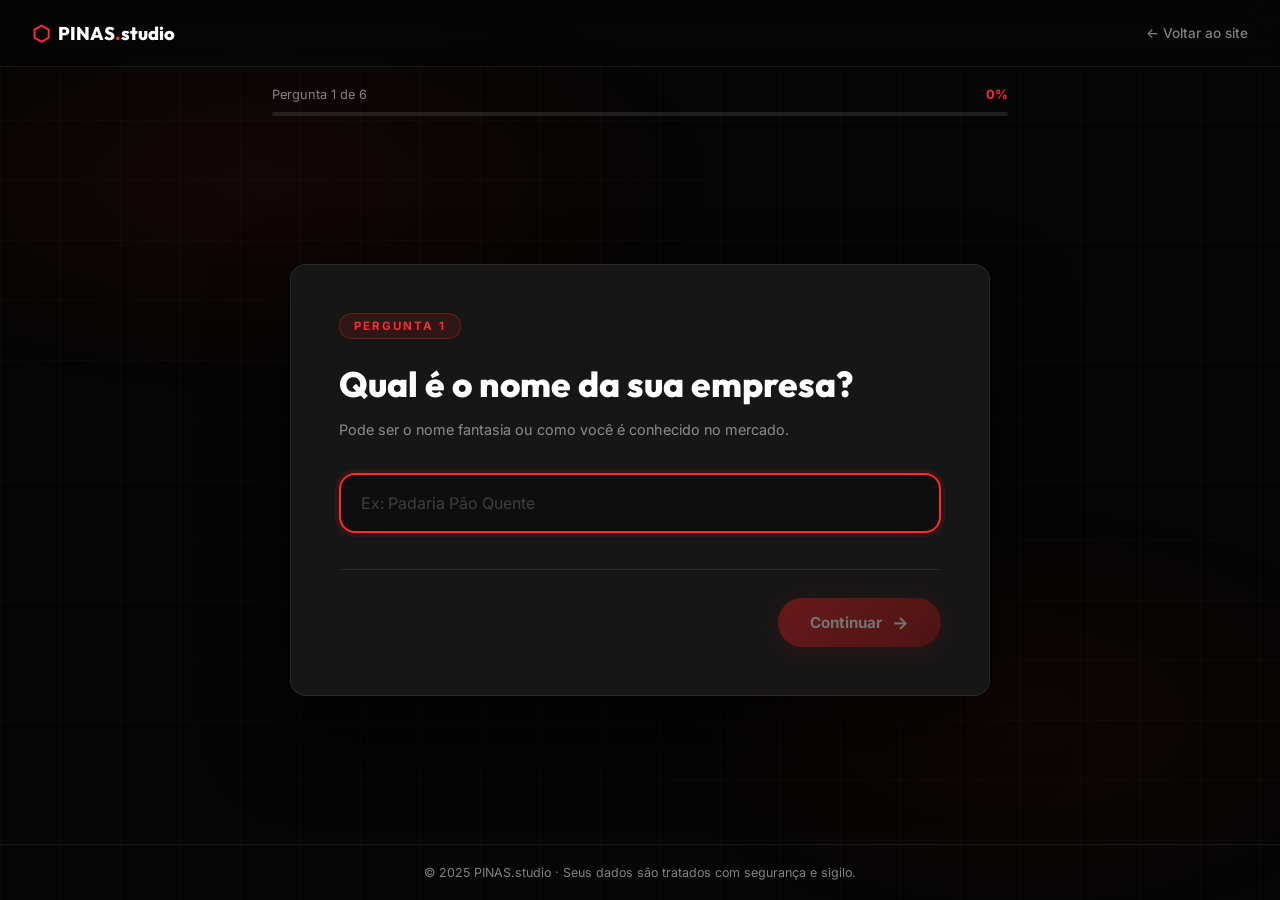
<file: questionario.html>
<!DOCTYPE html>
<html lang="pt-BR">

<head>
  <meta charset="UTF-8" />
  <meta name="viewport" content="width=device-width, initial-scale=1.0" />
  <title>Diagnóstico Gratuito | PINAS.studio</title>
  <meta name="description"
    content="Responda 5 perguntas e receba um diagnóstico personalizado para o site da sua empresa." />
  <link rel="preconnect" href="https://fonts.googleapis.com" />
  <link rel="preconnect" href="https://fonts.gstatic.com" crossorigin />
  <link
    href="https://fonts.googleapis.com/css2?family=Inter:wght@300;400;500;600;700;800;900&family=Outfit:wght@400;600;700;800;900&display=swap"
    rel="stylesheet" />
  <link rel="icon" href="logo pinas/pinas p.png" type="image/png" />
  <style>
    *,
    *::before,
    *::after {
      box-sizing: border-box;
      margin: 0;
      padding: 0;
    }

    :root {
      --red: #e02020;
      --red-bright: #ff2a2a;
      --red-dark: #a01010;
      --red-glow: rgba(224, 32, 32, 0.3);
      --black: #050505;
      --black-2: #0e0e0e;
      --black-3: #161616;
      --black-4: #1f1f1f;
      --white: #ffffff;
      --white-80: rgba(255, 255, 255, 0.8);
      --white-50: rgba(255, 255, 255, 0.5);
      --white-20: rgba(255, 255, 255, 0.2);
      --white-10: rgba(255, 255, 255, 0.1);
      --white-5: rgba(255, 255, 255, 0.05);
      --border: rgba(255, 255, 255, 0.08);
      --border-red: rgba(224, 32, 32, 0.35);
      --font-main: 'Inter', sans-serif;
      --font-display: 'Outfit', sans-serif;
      --radius: 16px;
      --transition: all 0.3s cubic-bezier(0.4, 0, 0.2, 1);
    }

    html {
      scroll-behavior: smooth;
    }

    body {
      font-family: var(--font-main);
      background: var(--black);
      color: var(--white);
      min-height: 100vh;
      display: flex;
      flex-direction: column;
    }

    ::-webkit-scrollbar {
      width: 5px;
    }

    ::-webkit-scrollbar-track {
      background: var(--black);
    }

    ::-webkit-scrollbar-thumb {
      background: var(--red-dark);
      border-radius: 3px;
    }

    /* BG */
    .bg-glow {
      position: fixed;
      top: 0;
      left: 0;
      right: 0;
      bottom: 0;
      background:
        radial-gradient(ellipse 60% 40% at 20% 20%, rgba(224, 32, 32, 0.07) 0%, transparent 60%),
        radial-gradient(ellipse 50% 40% at 80% 80%, rgba(224, 32, 32, 0.05) 0%, transparent 60%);
      pointer-events: none;
      z-index: 0;
    }

    .bg-grid {
      position: fixed;
      inset: 0;
      background-image:
        linear-gradient(rgba(255, 255, 255, 0.02) 1px, transparent 1px),
        linear-gradient(90deg, rgba(255, 255, 255, 0.02) 1px, transparent 1px);
      background-size: 60px 60px;
      pointer-events: none;
      z-index: 0;
    }

    /* HEADER */
    .quiz-header {
      position: relative;
      z-index: 10;
      padding: 20px 32px;
      display: flex;
      align-items: center;
      justify-content: space-between;
      border-bottom: 1px solid var(--border);
      background: rgba(5, 5, 5, 0.8);
      backdrop-filter: blur(16px);
    }

    .logo {
      display: flex;
      align-items: center;
      gap: 8px;
      text-decoration: none;
      font-family: var(--font-display);
      font-weight: 800;
      font-size: 1.15rem;
      color: var(--white);
    }

    .logo-icon {
      color: var(--red-bright);
      font-size: 1.3rem;
    }

    .logo-accent {
      color: var(--red-bright);
    }

    .header-back {
      display: inline-flex;
      align-items: center;
      gap: 8px;
      color: var(--white-50);
      text-decoration: none;
      font-size: 0.85rem;
      font-weight: 500;
      transition: color 0.2s;
    }

    .header-back:hover {
      color: var(--white);
    }

    /* PROGRESS */
    .progress-bar-wrap {
      position: relative;
      z-index: 10;
      padding: 20px 32px 0;
      max-width: 800px;
      margin: 0 auto;
      width: 100%;
    }

    .progress-meta {
      display: flex;
      justify-content: space-between;
      font-size: 0.8rem;
      color: var(--white-50);
      margin-bottom: 10px;
    }

    .progress-pct {
      color: var(--red-bright);
      font-weight: 700;
    }

    .progress-track {
      height: 4px;
      background: var(--white-10);
      border-radius: 4px;
      overflow: hidden;
    }

    .progress-fill {
      height: 100%;
      background: linear-gradient(90deg, var(--red-dark), var(--red-bright));
      border-radius: 4px;
      transition: width 0.5s cubic-bezier(0.4, 0, 0.2, 1);
    }

    /* MAIN */
    .quiz-main {
      flex: 1;
      display: flex;
      align-items: center;
      justify-content: center;
      padding: 40px 24px;
      position: relative;
      z-index: 10;
    }

    /* CARD */
    .quiz-card {
      background: var(--black-3);
      border: 1px solid var(--border);
      border-radius: var(--radius);
      padding: 48px;
      width: 100%;
      max-width: 700px;
      box-shadow: 0 40px 80px rgba(0, 0, 0, 0.5);
      animation: slideIn 0.4s cubic-bezier(0.4, 0, 0.2, 1);
    }

    @keyframes slideIn {
      from {
        opacity: 0;
        transform: translateY(24px);
      }

      to {
        opacity: 1;
        transform: translateY(0);
      }
    }

    .quiz-card.exit {
      animation: slideOut 0.3s cubic-bezier(0.4, 0, 0.2, 1) forwards;
    }

    @keyframes slideOut {
      from {
        opacity: 1;
        transform: translateY(0);
      }

      to {
        opacity: 0;
        transform: translateY(-24px);
      }
    }

    .step-badge {
      display: inline-block;
      background: rgba(224, 32, 32, 0.12);
      border: 1px solid var(--border-red);
      color: var(--red-bright);
      font-size: 0.72rem;
      font-weight: 700;
      letter-spacing: 2px;
      text-transform: uppercase;
      padding: 5px 14px;
      border-radius: 99px;
      margin-bottom: 24px;
    }

    .quiz-question {
      font-family: var(--font-display);
      font-size: clamp(1.6rem, 3vw, 2.2rem);
      font-weight: 800;
      line-height: 1.2;
      margin-bottom: 12px;
    }

    .quiz-hint {
      font-size: 0.9rem;
      color: var(--white-50);
      margin-bottom: 32px;
      line-height: 1.6;
    }

    /* TEXT INPUT */
    .quiz-input {
      width: 100%;
      background: var(--black-2);
      border: 2px solid var(--border);
      border-radius: var(--radius);
      padding: 18px 20px;
      color: var(--white);
      font-size: 1rem;
      font-family: var(--font-main);
      outline: none;
      transition: border-color 0.25s, box-shadow 0.25s;
      margin-bottom: 8px;
    }

    .quiz-input::placeholder {
      color: var(--white-20);
    }

    .quiz-input:focus {
      border-color: var(--red-bright);
      box-shadow: 0 0 0 4px rgba(224, 32, 32, 0.1);
    }

    .quiz-textarea {
      resize: vertical;
      min-height: 130px;
    }

    /* DIVIDER */
    .quiz-divider {
      height: 1px;
      background: var(--border);
      margin: 28px 0;
    }

    /* OPTION ITEMS */
    .options-list {
      display: flex;
      flex-direction: column;
      gap: 12px;
      margin-bottom: 8px;
    }

    .option-item {
      display: flex;
      align-items: center;
      justify-content: space-between;
      background: var(--black-4);
      border: 1px solid var(--border);
      border-radius: var(--radius);
      padding: 18px 20px;
      cursor: pointer;
      transition: var(--transition);
      user-select: none;
    }

    .option-item:hover {
      border-color: var(--border-red);
      background: rgba(224, 32, 32, 0.05);
    }

    .option-item.selected {
      border-color: var(--red-bright);
      background: rgba(224, 32, 32, 0.1);
      box-shadow: 0 0 0 1px var(--red-bright);
    }

    .option-left {
      display: flex;
      align-items: center;
      gap: 16px;
    }

    .option-num {
      width: 32px;
      height: 32px;
      background: var(--white-10);
      border-radius: 8px;
      display: flex;
      align-items: center;
      justify-content: center;
      font-size: 0.78rem;
      font-weight: 700;
      color: var(--white-50);
      flex-shrink: 0;
      transition: var(--transition);
    }

    .option-item.selected .option-num {
      background: var(--red);
      color: var(--white);
    }

    .option-text h4 {
      font-size: 0.95rem;
      font-weight: 600;
      margin-bottom: 2px;
    }

    .option-text p {
      font-size: 0.8rem;
      color: var(--white-50);
    }

    .option-radio {
      width: 20px;
      height: 20px;
      border: 2px solid var(--border);
      border-radius: 50%;
      flex-shrink: 0;
      transition: var(--transition);
      position: relative;
    }

    .option-item.selected .option-radio {
      border-color: var(--red-bright);
      background: var(--red-bright);
    }

    .option-item.selected .option-radio::after {
      content: '';
      position: absolute;
      width: 8px;
      height: 8px;
      background: white;
      border-radius: 50%;
      top: 50%;
      left: 50%;
      transform: translate(-50%, -50%);
    }

    /* NAVIGATION */
    .quiz-nav {
      display: flex;
      align-items: center;
      justify-content: space-between;
      margin-top: 28px;
    }

    .btn-back {
      display: inline-flex;
      align-items: center;
      gap: 8px;
      background: var(--white-5);
      border: 1px solid var(--border);
      color: var(--white-80);
      padding: 14px 24px;
      border-radius: 99px;
      font-size: 0.9rem;
      font-weight: 600;
      cursor: pointer;
      font-family: var(--font-main);
      transition: var(--transition);
    }

    .btn-back:hover {
      background: var(--white-10);
      color: var(--white);
    }

    .btn-next {
      display: inline-flex;
      align-items: center;
      gap: 10px;
      background: linear-gradient(135deg, var(--red), var(--red-dark));
      color: var(--white);
      padding: 14px 32px;
      border-radius: 99px;
      font-size: 0.95rem;
      font-weight: 700;
      cursor: pointer;
      font-family: var(--font-main);
      border: none;
      outline: none;
      box-shadow: 0 4px 24px var(--red-glow);
      transition: var(--transition);
      text-decoration: none;
      position: relative;
      overflow: hidden;
      z-index: 1;
    }

    .btn-next::before {
      content: '';
      position: absolute;
      top: 0; left: 0; bottom: 0;
      width: 0%;
      background: linear-gradient(135deg, var(--red-bright), var(--red));
      transition: width 0.4s cubic-bezier(0.4, 0, 0.2, 1);
      z-index: -1;
    }

    .btn-next:hover::before {
      width: 100%;
    }

    .btn-next:hover {
      transform: translateY(-2px);
      box-shadow: 0 8px 32px var(--red-glow);
    }

    .btn-next:disabled {
      opacity: 0.4;
      pointer-events: none;
    }

    .btn-arrow {
      font-size: 1.1rem;
      transition: transform 0.2s;
    }

    .btn-next:hover .btn-arrow {
      transform: translateX(4px);
    }

    /* WHATSAPP BTN */
    .btn-whatsapp {
      background: linear-gradient(135deg, #25d366, #128c7e);
      box-shadow: 0 4px 24px rgba(37, 211, 102, 0.3);
    }

    .btn-whatsapp::before {
      background: linear-gradient(135deg, #2de070, #25d366);
    }

    .btn-whatsapp:hover {
      box-shadow: 0 8px 32px rgba(37, 211, 102, 0.4);
    }

    /* FOOTER */
    .quiz-footer {
      position: relative;
      z-index: 10;
      text-align: center;
      padding: 20px;
      font-size: 0.78rem;
      color: var(--white-50);
      border-top: 1px solid var(--border);
    }

    .quiz-footer a {
      color: var(--white-50);
      text-decoration: none;
    }

    .quiz-footer a:hover {
      color: var(--red-bright);
    }

    /* RESPONSIVE */
    @media (max-width: 600px) {
      .quiz-card {
        padding: 32px 24px;
      }

      .quiz-header {
        padding: 16px 20px;
      }

      .progress-bar-wrap {
        padding: 16px 20px 0;
      }
    }
  </style>
</head>

<body>
  <div class="bg-glow"></div>
  <div class="bg-grid"></div>

  <!-- HEADER -->
  <header class="quiz-header">
    <a href="index.html" class="logo">
      <span class="logo-icon">⬡</span>
      <span class="logo-text">PINAS<span class="logo-accent">.</span>studio</span>
    </a>
    <a href="index.html" class="header-back">← Voltar ao site</a>
  </header>

  <!-- PROGRESS BAR -->
  <div class="progress-bar-wrap" id="progress-wrap">
    <div class="progress-meta">
      <span id="progress-label">Pergunta 1 de 6</span>
      <span class="progress-pct" id="progress-pct">0%</span>
    </div>
    <div class="progress-track">
      <div class="progress-fill" id="progress-fill" style="width:0%"></div>
    </div>
  </div>

  <!-- MAIN -->
  <main class="quiz-main">
    <div class="quiz-card" id="quiz-card">
      <!-- JS injeta o conteúdo aqui -->
    </div>
  </main>

  <!-- FOOTER -->
  <footer class="quiz-footer">
    <p>© 2025 <a href="index.html">PINAS.studio</a> · Seus dados são tratados com segurança e sigilo.</p>
  </footer>

  <script>
    // ===== QUIZ DATA =====
    const questions = [
      {
        id: 1,
        badge: 'PERGUNTA 1',
        question: 'Qual é o nome da sua empresa?',
        hint: 'Pode ser o nome fantasia ou como você é conhecido no mercado.',
        type: 'text',
        placeholder: 'Ex: Padaria Pão Quente',
        key: 'empresa'
      },
      {
        id: 2,
        badge: 'PERGUNTA 2',
        question: 'Há quanto tempo a empresa existe?',
        hint: 'Selecione a opção que mais se aproxima da sua realidade.',
        type: 'radio',
        key: 'tempo',
        options: [
          { num: '01', label: 'Estou começando agora', desc: 'Empresa nova, ainda não abriu' },
          { num: '02', label: 'Menos de 1 ano', desc: 'Já estou no mercado, mas é recente' },
          { num: '03', label: 'Entre 1 e 3 anos', desc: 'Crescendo e estruturando' },
          { num: '04', label: 'Entre 3 e 10 anos', desc: 'Empresa consolidada' },
          { num: '05', label: 'Mais de 10 anos', desc: 'Tradição e autoridade no mercado' }
        ]
      },
      {
        id: 3,
        badge: 'PERGUNTA 3',
        question: 'Qual é o nicho da sua empresa?',
        hint: 'Em que segmento ou área você atua?',
        type: 'text',
        placeholder: 'Ex: Restaurante, advocacia, estética, e-commerce...',
        key: 'nicho'
      },
      {
        id: 4,
        badge: 'PERGUNTA 4',
        question: 'Quem são seus principais concorrentes?',
        hint: 'Cite até 3 concorrentes',
        type: 'textarea',
        placeholder: 'Ex: Empresa A — empresaA.com.br\nEmpresa B — empresaB.com\nEmpresa C',
        key: 'concorrentes'
      },
      {
        id: 5,
        badge: 'PERGUNTA 5',
        question: 'Qual tipo de criação ou serviço você precisa?',
        hint: 'Selecione todas as opções que descrevem o que você busca.',
        type: 'checkbox',
        key: 'servicos_busca',
        options: [
          { num: '01', label: 'Landing Page', desc: 'Página única focada em converter visitantes em clientes' },
          { num: '02', label: 'Site Completo', desc: 'Site institucional, e-commerce, blog ou portal profissional' },
          { num: '03', label: 'Gestão de Tráfego', desc: 'Anúncios pagos no Google, Facebook, Instagram e TikTok' },
          { num: '04', label: 'Posicionamento Estratégico', desc: 'Funis de vendas, branding e plano completo de marketing' },
          { num: '05', label: 'Implementação de CRM', desc: 'Automação de vendas, funil de atendimento e gestão de leads' },
          { num: '06', label: 'Design Gráfico', desc: 'Identidade visual, logotipo, manual de marca e artes' }
        ]
      },
      {
        id: 6,
        badge: 'ÚLTIMA PERGUNTA',
        question: 'O que você espera conquistar com o seu site?',
        hint: 'Selecione todas as opções que fazem sentido pra você.',
        type: 'checkbox',
        key: 'objetivos',
        options: [
          { num: '01', label: 'Atrair mais clientes', desc: 'Aparecer no Google e gerar leads' },
          { num: '02', label: 'Vender online', desc: 'Loja virtual ou pagamentos no site' },
          { num: '03', label: 'Passar mais profissionalismo', desc: 'Ter uma vitrine de qualidade' },
          { num: '04', label: 'Ter autoridade no mercado', desc: 'Ser referência e ganhar confiança' },
          { num: '05', label: 'Automatizar atendimento', desc: 'WhatsApp, formulários, agendamentos' },
          { num: '06', label: 'Superar meus concorrentes', desc: 'Ter um site melhor que o deles' }
        ]
      }
    ];

    // ===== STATE =====
    let current = 0;
    const answers = {};
    const WA_NUMBER = '5511941713647'; // SUBSTITUA pelo seu número com DDI+DDD

    // ===== ELEMENTS =====
    const card = document.getElementById('quiz-card');
    const progressFill = document.getElementById('progress-fill');
    const progressLabel = document.getElementById('progress-label');
    const progressPct = document.getElementById('progress-pct');

    // ===== RENDER =====
    function updateProgress() {
      const pct = Math.round((current / questions.length) * 100);
      progressFill.style.width = pct + '%';
      progressPct.textContent = pct + '%';
      progressLabel.textContent = `Pergunta ${Math.min(current + 1, questions.length)} de ${questions.length}`;
    }

    function render(dir = 1) {
      const q = questions[current];
      updateProgress();

      card.classList.add('exit');
      setTimeout(() => {
        card.classList.remove('exit');
        card.innerHTML = buildCard(q);
        attachListeners(q);
      }, dir === 1 ? 280 : 280);
    }

    function buildCard(q) {
      let inputHTML = '';

      if (q.type === 'text') {
        const val = answers[q.key] || '';
        inputHTML = `<input class="quiz-input" id="quiz-input" type="text" placeholder="${q.placeholder}" value="${val}" autocomplete="off" />`;
      } else if (q.type === 'textarea') {
        const val = answers[q.key] || '';
        inputHTML = `<textarea class="quiz-input quiz-textarea" id="quiz-input" placeholder="${q.placeholder}">${val}</textarea>`;
      } else if (q.type === 'radio') {
        inputHTML = `<div class="options-list" id="options-list">` +
          q.options.map((opt, i) => {
            const sel = answers[q.key] === opt.label ? ' selected' : '';
            return `<div class="option-item${sel}" data-val="${opt.label}" data-type="radio">
              <div class="option-left">
                <div class="option-num">${opt.num}</div>
                <div class="option-text"><h4>${opt.label}</h4><p>${opt.desc}</p></div>
              </div>
              <div class="option-radio"></div>
            </div>`;
          }).join('') + `</div>`;
      } else if (q.type === 'checkbox') {
        const selected = answers[q.key] || [];
        inputHTML = `<div class="options-list" id="options-list">` +
          q.options.map((opt, i) => {
            const sel = selected.includes(opt.label) ? ' selected' : '';
            return `<div class="option-item${sel}" data-val="${opt.label}" data-type="checkbox">
              <div class="option-left">
                <div class="option-num">${opt.num}</div>
                <div class="option-text"><h4>${opt.label}</h4><p>${opt.desc}</p></div>
              </div>
              <div class="option-radio"></div>
            </div>`;
          }).join('') + `</div>`;
      }

      const isLast = current === questions.length - 1;
      const backBtn = current > 0
        ? `<button class="btn-back" id="btn-back">← Voltar</button>`
        : `<div></div>`;
      const nextLabel = isLast ? 'Falar no WhatsApp' : 'Continuar';
      const nextIcon = isLast 
        ? `<img src="logo pinas/whatsapp/image.png" style="width: 28px; height: 28px; vertical-align: middle; margin-left: 6px; filter: brightness(0) invert(1);" alt="WhatsApp">`
        : '→';
      const nextClass = isLast ? 'btn-next btn-whatsapp' : 'btn-next';

      let greetingHTML = '';
      if (current > 0 && answers['empresa']) {
        const hour = new Date().getHours();
        let saudacao = 'Boa noite';
        if (hour >= 5 && hour < 12) saudacao = 'Bom dia';
        else if (hour >= 12 && hour < 18) saudacao = 'Boa tarde';
        
        const empresaNome = answers['empresa'];
        let customText = `${saudacao}, <strong>${empresaNome}</strong>! Vamos continuar.`;

        if (current === 2 && answers['tempo']) {
            const t = answers['tempo'];
            if (t.includes('começando')) {
                customText = `Que incrível que a <strong>${empresaNome}</strong> está nascendo agora! Vamos estruturar isso.`;
            } else {
                customText = `Excelente! <strong>${t}</strong> mostra que a <strong>${empresaNome}</strong> tem uma boa bagagem.`;
            }
        } else if (current === 3 && answers['nicho']) {
            customText = `Muito bacana atuar no segmento de <strong>${answers['nicho']}</strong>!`;
        } else if (current === 4) {
            customText = `Entendido. Vamos ajudar a <strong>${empresaNome}</strong> a se destacar no mercado!`;
        } else if (current === 5) {
            customText = `Ótimas escolhas! Para fechar o diagnóstico da <strong>${empresaNome}</strong> com chave de ouro:`;
        }

        greetingHTML = `<div style="color: var(--white-50); font-size: 1rem; font-weight: 500; margin-bottom: 8px;">${customText}</div>`;
      }

      return `
        <div class="step-badge">${q.badge}</div>
        ${greetingHTML}
        <h1 class="quiz-question">${q.question}</h1>
        <p class="quiz-hint">${q.hint}</p>
        ${inputHTML}
        <div class="quiz-divider"></div>
        <div class="quiz-nav">
          ${backBtn}
          <button class="${nextClass}" id="btn-next" ${isLast ? '' : 'disabled'}>
            ${nextLabel} <span class="btn-arrow">${nextIcon}</span>
          </button>
        </div>
      `;
    }

    function attachListeners(q) {
      const btnNext = document.getElementById('btn-next');
      const btnBack = document.getElementById('btn-back');

      if (btnBack) {
        btnBack.addEventListener('click', () => {
          current--;
          render(-1);
        });
      }

      // TEXT / TEXTAREA
      if (q.type === 'text' || q.type === 'textarea') {
        const input = document.getElementById('quiz-input');
        // Enable next if already has value
        if (input.value.trim().length > 0) btnNext.disabled = false;
        input.addEventListener('input', () => {
          btnNext.disabled = input.value.trim().length === 0;
        });
        input.addEventListener('keydown', (e) => {
          if (e.key === 'Enter' && q.type === 'text') advance(q, input.value.trim());
        });
        btnNext.addEventListener('click', () => {
          const val = input.value.trim();
          if (!val) return;
          advance(q, val);
        });
        input.focus();
      }

      // RADIO
      if (q.type === 'radio') {
        const items = document.querySelectorAll('.option-item');
        items.forEach(item => {
          item.addEventListener('click', () => {
            items.forEach(i => i.classList.remove('selected'));
            item.classList.add('selected');
            btnNext.disabled = false;
          });
        });
        // pre-check
        if (answers[q.key]) btnNext.disabled = false;

        btnNext.addEventListener('click', () => {
          const sel = document.querySelector('.option-item.selected');
          if (!sel) return;
          advance(q, sel.dataset.val);
        });
      }

      // CHECKBOX
      if (q.type === 'checkbox') {
        const items = document.querySelectorAll('.option-item');
        const updateCheckNext = () => {
          const selected = document.querySelectorAll('.option-item.selected');
          btnNext.disabled = selected.length === 0;
        };
        items.forEach(item => {
          item.addEventListener('click', () => {
            item.classList.toggle('selected');
            updateCheckNext();
          });
        });
        if ((answers[q.key] || []).length > 0) btnNext.disabled = false;

        btnNext.addEventListener('click', () => {
          const selected = [...document.querySelectorAll('.option-item.selected')].map(i => i.dataset.val);
          if (selected.length === 0) return;
          answers[q.key] = selected;
          if (current === questions.length - 1) {
            sendToWhatsApp();
          } else {
            current++;
            render(1);
          }
        });
      }
    }

    function advance(q, value) {
      answers[q.key] = value;
      if (current < questions.length - 1) {
        current++;
        render(1);
      }
    }

    function buildWAMessage() {
      const obj = answers['objetivos'];
      const objText = Array.isArray(obj) ? obj.join(', ') : (obj || '');
      const serv = answers['servicos_busca'];
      const servText = Array.isArray(serv) ? serv.join(', ') : (serv || '');
      return encodeURIComponent(
        `Olá! Acabei de preencher o diagnóstico no site e gostaria de um orçamento.\n\n` +
        `\u{1F3E2} *Empresa:* ${answers['empresa'] || '-'}\n` +
        `\u{23F3} *Tempo no mercado:* ${answers['tempo'] || '-'}\n` +
        `\u{1F3AF} *Nicho:* ${answers['nicho'] || '-'}\n` +
        `\u{1F94A} *Concorrentes:* ${answers['concorrentes'] || '-'}\n` +
        `\u{1F6E0}\u{FE0F} *Serviço desejado:* ${servText || '-'}\n` +
        `\u{1F680} *Objetivos:* ${objText}\n\n` +
        `Aguardo o contato!`
      );
    }

    function sendToWhatsApp() {
      const msg = buildWAMessage();
      const url = `https://wa.me/${WA_NUMBER}?text=${msg}`;

      // Animate progress to 100%
      progressFill.style.width = '100%';
      progressPct.textContent = '100%';

      setTimeout(() => {
        window.open(url, '_blank');
      }, 400);
    }

    // ===== INIT =====
    render(1);
  </script>
</body>

</html>
</file>
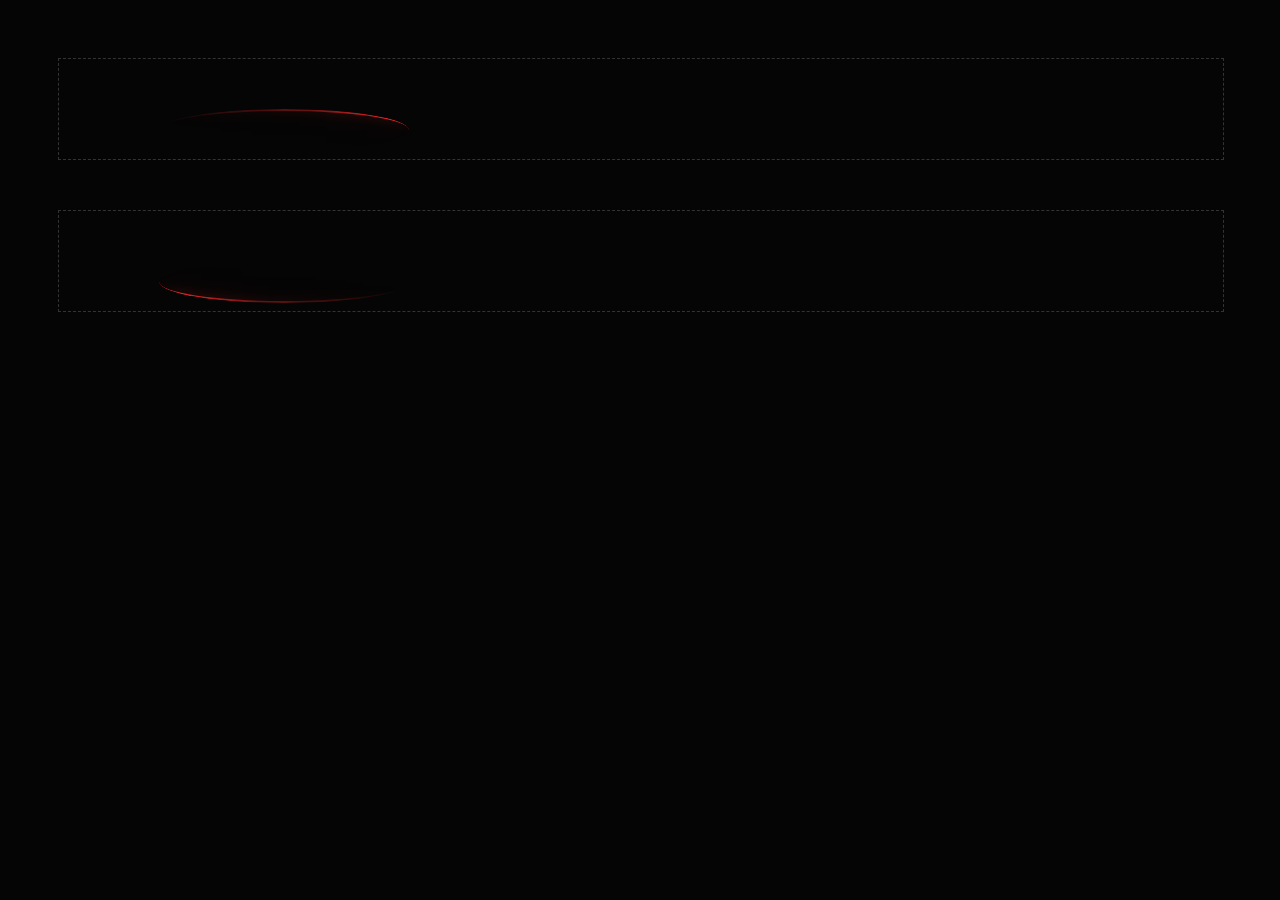
<file: PINAS/scratch/test_lasers.html>
<!DOCTYPE html>
<html lang="en">
<head>
  <style>
    :root {
      --red-bright: #ff2a2a;
      --red-glow: rgba(224, 32, 32, 0.35);
    }
    body { background: #050505; color: white; display: flex; flex-direction: column; gap: 50px; padding: 50px; }
    
    .laser-container {
      position: relative;
      width: 100%;
      height: 100px;
      border: 1px dashed #333;
    }

    .laser {
      position: absolute;
      height: 40px; /* makes it a curve */
      width: 250px;
      border-radius: 50%;
      background: transparent;
      left: 100px;
      top: 50px;
    }
    
    .laser-1 {
      border-top: 2px solid var(--red-bright);
      mask-image: linear-gradient(to right, transparent, rgba(0,0,0,0.4) 60%, black 100%);
      -webkit-mask-image: linear-gradient(to right, transparent, rgba(0,0,0,0.4) 60%, black 100%);
      filter: drop-shadow(0 -2px 6px var(--red-bright)) drop-shadow(0 -2px 15px var(--red-glow));
    }
    .laser-2 {
      border-bottom: 2px solid var(--red-bright);
      mask-image: linear-gradient(to left, transparent, rgba(0,0,0,0.4) 60%, black 100%);
      -webkit-mask-image: linear-gradient(to left, transparent, rgba(0,0,0,0.4) 60%, black 100%);
      filter: drop-shadow(0 2px 6px var(--red-bright)) drop-shadow(0 2px 15px var(--red-glow));
    }
    
  </style>
</head>
<body>
  <div class="laser-container">
    <div class="laser laser-1"></div>
  </div>
  <div class="laser-container">
    <div class="laser laser-2"></div>
  </div>
</body>
</html>
</file>
